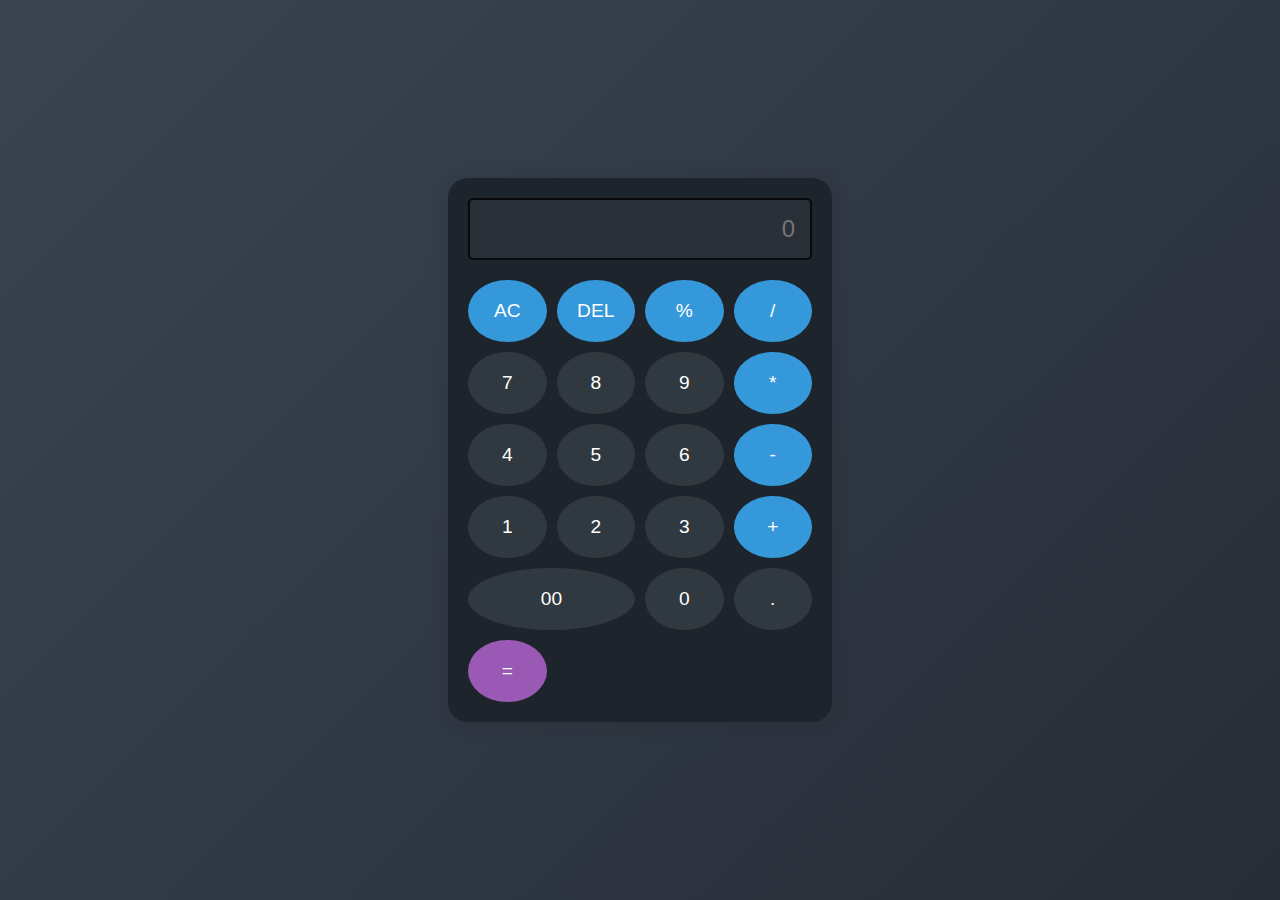
<file: Calculator/index.html>
<!DOCTYPE html>
<html lang="en">
<head>
    <meta charset="UTF-8">
    <meta name="viewport" content="width=device-width, initial-scale=1.0">
    <link rel="stylesheet" href="style.css">
    <title>Calculator</title>
</head>
<body>
    <div class="container">
        <div class="calculator">
            <input type="text" id="inputBox" placeholder="0" disabled>
            <div class="buttons">
                <button class="button operator" data-operator="AC">AC</button>
                <button class="button operator" data-operator="DEL">DEL</button>
                <button class="button operator" data-operator="%">%</button>
                <button class="button operator" data-operator="/">/</button>
                <button class="button">7</button>
                <button class="button">8</button>
                <button class="button">9</button>
                <button class="button operator" data-operator="*">*</button>
                <button class="button">4</button>
                <button class="button">5</button>
                <button class="button">6</button>
                <button class="button operator" data-operator="-">-</button>
                <button class="button">1</button>
                <button class="button">2</button>
                <button class="button">3</button>
                <button class="button operator" data-operator="+">+</button>
                <button class="button double" data-operator="00">00</button>
                <button class="button">0</button>
                <button class="button">.</button>
                <button class="button equalBtn" data-operator="=">=</button>
            </div>
        </div>
    </div>
    <script src="script.js"></script>
</body>
</html>
</file>
<file: Calculator/style.css>
@import url('https://fonts.googleapis.com/css2?family=Poppins:wght@500&display=swap');

* {
    margin: 0;
    padding: 0;
    box-sizing: border-box;
}

body {
    display: flex;
    justify-content: center;
    align-items: center;
    height: 100vh;
    background: linear-gradient(135deg, #3a4452, #262d37);
    font-family: 'Poppins', sans-serif;
    color: #ffffff;
}

.calculator {
    width: auto;
    padding: 20px;
    border-radius: 20px;
    background: #1e242c;
    box-shadow: 0 0 20px rgba(0,0,0,.1);
}

input {
    width: 100%;
    padding: 15px;
    margin-bottom: 20px;
    border-radius: 5px;
    border: 2px solid #0a0a0a;
    background: #2a3038;
    color: #ffffff;
    font-size: 1.5rem;
    text-align: right;
}

.buttons {
    display: grid;
    grid-template-columns: repeat(4, 1fr);
    gap: 10px;
}

.button, .operator, .equalBtn {
    padding: 20px;
    border-radius: 50%;
    border: none;
    font-size: 1.2rem;
    color: #fff;
    background: #313940;
    cursor: pointer;
    transition: background 0.3s ease;
}

.button.double {
    grid-column: span 2;
}

.button:active, .operator:active, .equalBtn:active {
    transform: scale(0.98);
}

.operator, .equalBtn {
    background: #fb7c14;
}

.equalBtn {
    background: #9b59b6;
}

.operator {
    background: #3498db;
}
</file>
